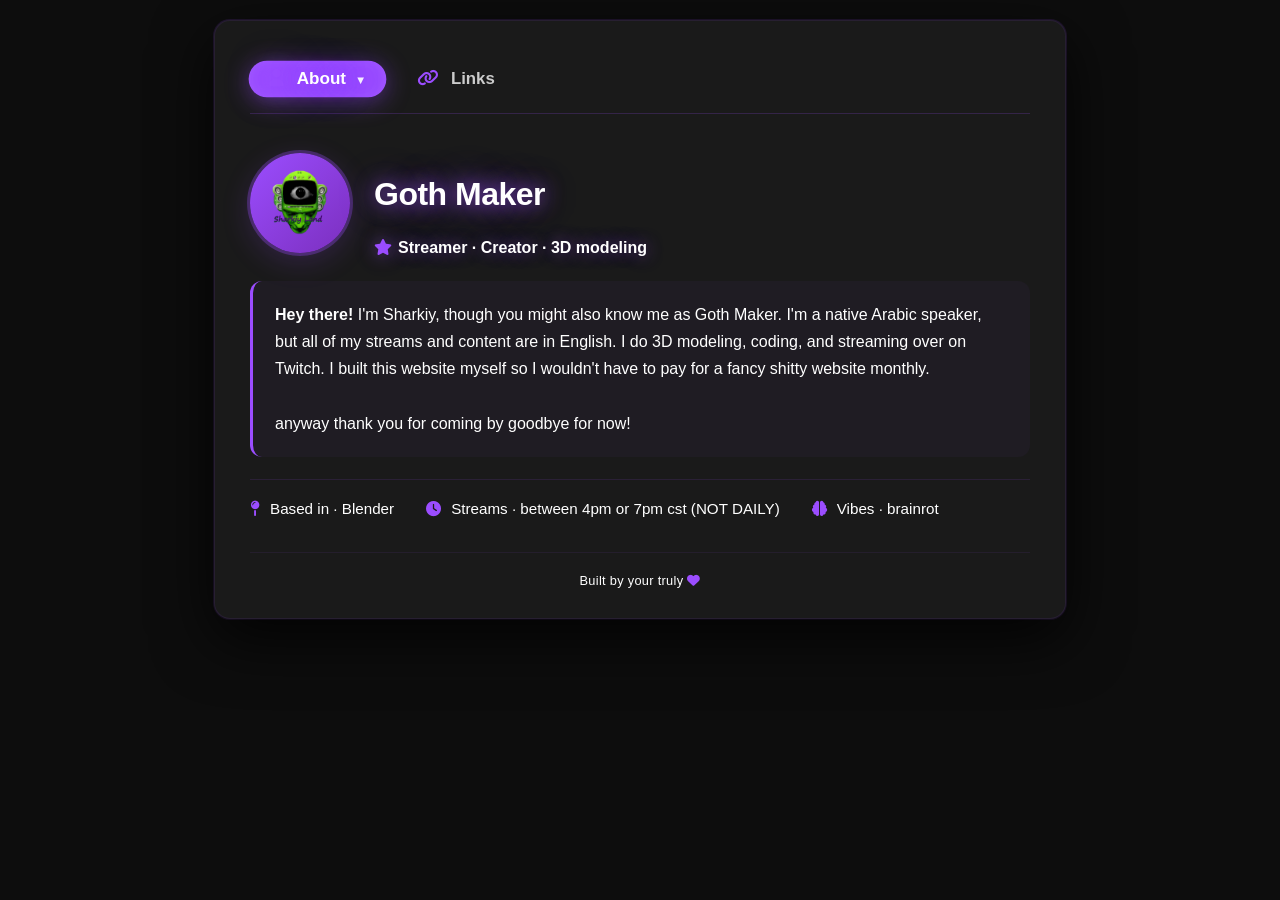
<file: about.html>
<!DOCTYPE html>
<html lang="en">
<head>
  <meta charset="UTF-8" />
  <meta name="viewport" content="width=device-width, initial-scale=1.0" />
  <title>About Me</title>
  <!-- Keep the icons -->
  <link rel="stylesheet" href="https://cdnjs.cloudflare.com/ajax/libs/font-awesome/6.0.0-beta3/css/all.min.css" />

  <style>
    /* ============================================================
       FORCE EVERYTHING WHITE (overrides any external CSS)
       ============================================================ */
    /* ALL text = white */
    * {
      color: #ffffff !important;
    }

    /* But icons must stay purple (except on hover) */
    .fas, .fab, .far, .fa, .icon i, 
    .fa-star, .fa-heart, .fa-envelope, .fa-map-pin, .fa-clock, .fa-brain,
    .link-card .icon i {
      color: var(--purple-primary) !important;
    }
    /* On hover, icons turn white */
    .link-card:hover .icon i {
      color: #ffffff !important;
    }
    /* Heart stays purple */
    .fa-heart {
      color: var(--purple-primary) !important;
    }
    /* Arrow icon in link cards */
    .link-card .arrow i {
      color: #ffffff !important;
    }
    .link-card:hover .arrow i {
      color: var(--purple-primary) !important;
    }

    /* ============================================================
       PAGE SWITCHING & LAYOUT
       ============================================================ */
    :root {
      --bg-primary: #0d0d0d;
      --bg-secondary: #1a1a1a;
      --bg-card: #222;
      --purple-primary: #9b4dff;
      --purple-secondary: #7b2fbe;
      --radius: 16px;
    }

    .page {
      display: none;
    }
    .page.active {
      display: block;
      animation: fadeUp 0.3s ease;
    }

    @keyframes fadeUp {
      0% { opacity: 0; transform: translateY(10px); }
      100% { opacity: 1; transform: translateY(0); }
    }

    body {
      padding: 0;
      background: var(--bg-primary);
      min-height: 100vh;
      display: flex;
      flex-direction: column;
      align-items: center;
      justify-content: flex-start;
      margin: 0;
      font-family: 'Inter', sans-serif;
    }

    .container {
      max-width: 780px;
      width: 100%;
      margin: 20px auto;
      background: var(--bg-secondary);
      border-radius: var(--radius);
      padding: 40px 35px 30px;
      box-shadow: 0 20px 60px rgba(0, 0, 0, 0.8), 0 0 0 1px rgba(155, 77, 255, 0.15);
      border: 1px solid rgba(155, 77, 255, 0.10);
    }

    /* ── Tabs ── */
    .nav-tabs {
      display: flex;
      gap: 12px;
      margin-bottom: 35px;
      border-bottom: 1px solid rgba(155, 77, 255, 0.20);
      padding-bottom: 16px;
    }
    .nav-link {
      background: transparent;
      border: none;
      font-size: 1.05rem;
      font-weight: 600;
      padding: 8px 20px;
      border-radius: 40px;
      cursor: pointer;
      transition: all 0.25s ease;
      text-decoration: none;
      display: inline-block;
      color: #cccccc !important; /* slightly dim for inactive */
    }
    .nav-link:not(.active):hover {
      background: rgba(155, 77, 255, 0.15);
      border-color: rgba(155, 77, 255, 0.25);
      transform: translateY(-2px);
      box-shadow: 0 4px 16px rgba(155, 77, 255, 0.10);
      color: #ffffff !important;
    }
    .nav-link.active {
      background: var(--purple-primary);
      color: #ffffff !important;
      box-shadow: 0 4px 24px rgba(155, 77, 255, 0.45), inset 0 0 12px rgba(255,255,255,0.08);
      transform: scale(1.02);
      text-shadow: 0 0 20px rgba(155, 77, 255, 0.9), 0 0 40px rgba(155, 77, 255, 0.5);
    }
    .nav-link.active::after {
      content: " ▼";
      font-size: 0.7rem;
      opacity: 0.9;
      margin-left: 4px;
    }

    /* ── About page ── */
    .about-header {
      display: flex;
      align-items: center;
      gap: 24px;
      flex-wrap: wrap;
      margin-bottom: 24px;
    }
    .avatar {
      width: 100px;
      height: 100px;
      border-radius: 50%;
      background: linear-gradient(135deg, var(--purple-primary), var(--purple-secondary));
      display: flex;
      align-items: center;
      justify-content: center;
      font-size: 3rem;
      font-weight: 700;
      box-shadow: 0 0 0 3px rgba(155, 77, 255, 0.3), 0 8px 30px rgba(155, 77, 255, 0.20);
      flex-shrink: 0;
      overflow: hidden;
    }
    .avatar img {
      width: 100%;
      height: 100%;
      object-fit: cover;
      display: block;
    }
    .about-title h1 {
      font-size: 2rem;
      font-weight: 700;
      letter-spacing: -0.5px;
      text-shadow: 0 0 20px rgba(155, 77, 255, 0.8),
                   0 0 40px rgba(155, 77, 255, 0.4),
                   0 0 80px rgba(155, 77, 255, 0.2);
    }
    .tagline {
      font-weight: 600;
      font-size: 1rem;
      margin-top: 4px;
      display: block;
      text-shadow: 0 0 16px rgba(155, 77, 255, 0.5),
                   0 0 32px rgba(155, 77, 255, 0.2);
    }
    .about-bio {
      font-size: 1rem;
      line-height: 1.7;
      margin: 18px 0 10px;
      background: rgba(155, 77, 255, 0.04);
      padding: 20px 22px;
      border-radius: 12px;
      border-left: 3px solid var(--purple-primary);
    }
    .about-details {
      display: flex;
      flex-wrap: wrap;
      gap: 18px 32px;
      margin-top: 22px;
      padding-top: 20px;
      border-top: 1px solid rgba(155, 77, 255, 0.12);
    }
    .about-details span {
      display: flex;
      align-items: center;
      gap: 10px;
      font-size: 0.95rem;
    }

    /* ── Links page ── */
    .links-grid {
      display: grid;
      grid-template-columns: 1fr;
      gap: 16px;
      margin-top: 8px;
    }
    .link-card {
      display: flex;
      align-items: center;
      gap: 18px;
      background: var(--bg-card);
      padding: 18px 24px;
      border-radius: 14px;
      text-decoration: none;
      border: 1px solid rgba(155, 77, 255, 0.10);
      transition: all 0.25s ease;
      position: relative;
      overflow: hidden;
      cursor: pointer;
    }
    .link-card:hover {
      transform: translateY(-3px);
      background: #2a1a3a;
      border-color: var(--purple-primary);
      box-shadow: 0 8px 30px rgba(155, 77, 255, 0.15);
    }
    .link-card .icon {
      font-size: 2rem;
      width: 52px;
      height: 52px;
      display: flex;
      align-items: center;
      justify-content: center;
      border-radius: 12px;
      background: rgba(155, 77, 255, 0.12);
      flex-shrink: 0;
      transition: all 0.25s ease;
    }
    .link-card:hover .icon {
      background: var(--purple-primary);
      box-shadow: 0 0 24px rgba(155, 77, 255, 0.30);
    }
    .link-card .info {
      flex: 1;
    }
    .link-card .info .platform {
      font-weight: 600;
      font-size: 1.1rem;
      display: block;
    }
    .link-card .info .handle {
      font-size: 0.9rem;
    }
    .link-card .arrow {
      font-size: 1.2rem;
      transition: all 0.25s ease;
    }
    .link-card:hover .arrow {
      transform: translateX(4px);
    }

    /* ── Footer ── */
    .footer {
      margin-top: 35px;
      text-align: center;
      font-size: 0.8rem;
      border-top: 1px solid rgba(155, 77, 255, 0.08);
      padding-top: 20px;
      letter-spacing: 0.3px;
    }

    /* ── Responsive ── */
    @media (max-width: 500px) {
      .container {
        padding: 24px 18px 20px;
        margin: 10px auto;
      }
      .about-header {
        flex-direction: column;
        text-align: center;
      }
      .avatar {
        width: 80px;
        height: 80px;
      }
      .about-title h1 {
        font-size: 1.6rem;
      }
      .nav-tabs {
        justify-content: center;
        gap: 8px;
      }
      .nav-link {
        font-size: 0.95rem;
        padding: 6px 16px;
      }
      .link-card {
        padding: 14px 18px;
      }
      .link-card .icon {
        width: 44px;
        height: 44px;
        font-size: 1.6rem;
      }
    }
  </style>
</head>
<body>

<div class="container">

  <!-- ===== TABS ===== -->
  <nav class="nav-tabs">
    <a class="nav-link active" data-tab="about-tab">
      <i class="fas fa-user" style="margin-right: 8px;"></i> About
    </a>
    <a class="nav-link" data-tab="links-tab">
      <i class="fas fa-link" style="margin-right: 8px;"></i> Links
    </a>
  </nav>

  <!-- ===== ABOUT PAGE ===== -->
  <section class="page active" id="about-tab">
    <div class="about-header">
      <div class="avatar">
        <img src="icons/Sharkiy Land.png" alt="Sharkiy Land 2v" />
      </div>
      <div class="about-title">
        <h1>Goth Maker</h1>
        <span class="tagline"><i class="fas fa-star" style="margin-right: 6px;"></i>Streamer · Creator · 3D modeling</span>
      </div>
    </div>

    <div class="about-bio">
      <strong>Hey there!</strong> I'm Sharkiy, though you might also know me as Goth Maker. I'm a native Arabic speaker, but all of my streams and content are in English. I do 3D modeling, coding, and streaming over on Twitch. I built this website myself so I wouldn't have to pay for a fancy shitty website monthly.
      <br><br>
      anyway thank you for coming by goodbye for now!
    </div>

    <div class="about-details">
      <span><i class="fas fa-map-pin"></i> Based in · Blender</span>
      <span><i class="fas fa-clock"></i> Streams · between 4pm or 7pm cst (NOT DAILY)</span>
      <span><i class="fas fa-brain" style="color: #ff6b9d;"></i> Vibes · brainrot</span>
    </div>
  </section>

  <!-- ===== LINKS PAGE ===== -->
  <section class="page" id="links-tab">
    <h2 style="font-weight: 600; font-size: 1.4rem; margin-bottom: 6px;">
      <i class="fas fa-hashtag" style="color: var(--purple-primary); margin-right: 10px;"></i>Connect with me
    </h2>
    <p style="margin-bottom: 22px; font-size: 0.95rem;">
      Click any card to visit my socials
    </p>

    <div class="links-grid">
      <a href="https://www.twitch.tv/sharkiyexe" target="_blank" rel="noopener noreferrer" class="link-card">
        <span class="icon"><i class="fab fa-twitch"></i></span>
        <span class="info">
          <span class="platform">twitch</span>
          <span class="handle">@sharkiyexe</span>
        </span>
        <span class="arrow"><i class="fas fa-chevron-right"></i></span>
      </a>

    <div class="links-grid">
      <a href="https://youtube.com/@sharkiyexe" target="_blank" rel="noopener noreferrer" class="link-card">
        <span class="icon"><i class="fab fa-youtube"></i></span>
        <span class="info">
          <span class="platform">youtube</span>
          <span class="handle">@sharkiyexe</span>
        </span>
        <span class="arrow"><i class="fas fa-chevron-right"></i></span>
      </a>

      <div class="links-grid">
      <a href="https://youtube.com/@sharkiystream" target="_blank" rel="noopener noreferrer" class="link-card">
        <span class="icon"><i class="fab fa-youtube"></i></span>
        <span class="info">
          <span class="platform">youtube (Streaming)</span>
          <span class="handle">@SharkiyStream</span>
        </span>
        <span class="arrow"><i class="fas fa-chevron-right"></i></span>
      </a>

      <a href="https://twitter.com/sharkiyexe" target="_blank" rel="noopener noreferrer" class="link-card">
        <span class="icon"><i class="fab fa-twitter"></i></span>
        <span class="info">
          <span class="platform">Twitter / X</span>
          <span class="handle">@sharkiyexe</span>
        </span>
        <span class="arrow"><i class="fas fa-chevron-right"></i></span>
      </a>

      <a href="https://instagram.com/sharkiyexe" target="_blank" rel="noopener noreferrer" class="link-card">
        <span class="icon"><i class="fab fa-instagram"></i></span>
        <span class="info">
          <span class="platform">Instagram</span>
          <span class="handle">@sharkiyexe</span>
        </span>
        <span class="arrow"><i class="fas fa-chevron-right"></i></span>
      </a>

      <!-- ADD MORE LINKS HERE (copy one block above) -->
    </div>

    <div style="margin-top: 24px; font-size: 0.9rem; text-align: center; border-top: 1px solid rgba(155,77,255,0.08); padding-top: 20px;">
      <i class="fas fa-envelope" style="color: var(--purple-primary); margin-right: 8px;"></i>
      Sharkiy.art@gmail.com
    </div>
  </section>

  <!-- ===== FOOTER ===== -->
  <div class="footer">
    Built by your truly <i class="fas fa-heart" style="color: var(--purple-primary);"></i>
  </div>

</div>

<!-- ===== TAB SWITCHING ===== -->
<script>
  const tabs = document.querySelectorAll('.nav-link[data-tab]');
  const pages = {
    about: document.getElementById('about-tab'),
    links: document.getElementById('links-tab')
  };

  tabs.forEach(tab => {
    tab.addEventListener('click', function(e) {
      e.preventDefault();
      tabs.forEach(t => t.classList.remove('active'));
      this.classList.add('active');
      Object.values(pages).forEach(p => p.classList.remove('active'));
      const tabId = this.dataset.tab;
      if (tabId === 'about-tab') pages.about.classList.add('active');
      else if (tabId === 'links-tab') pages.links.classList.add('active');
    });
  });
</script>

</body>
</html>
</file>
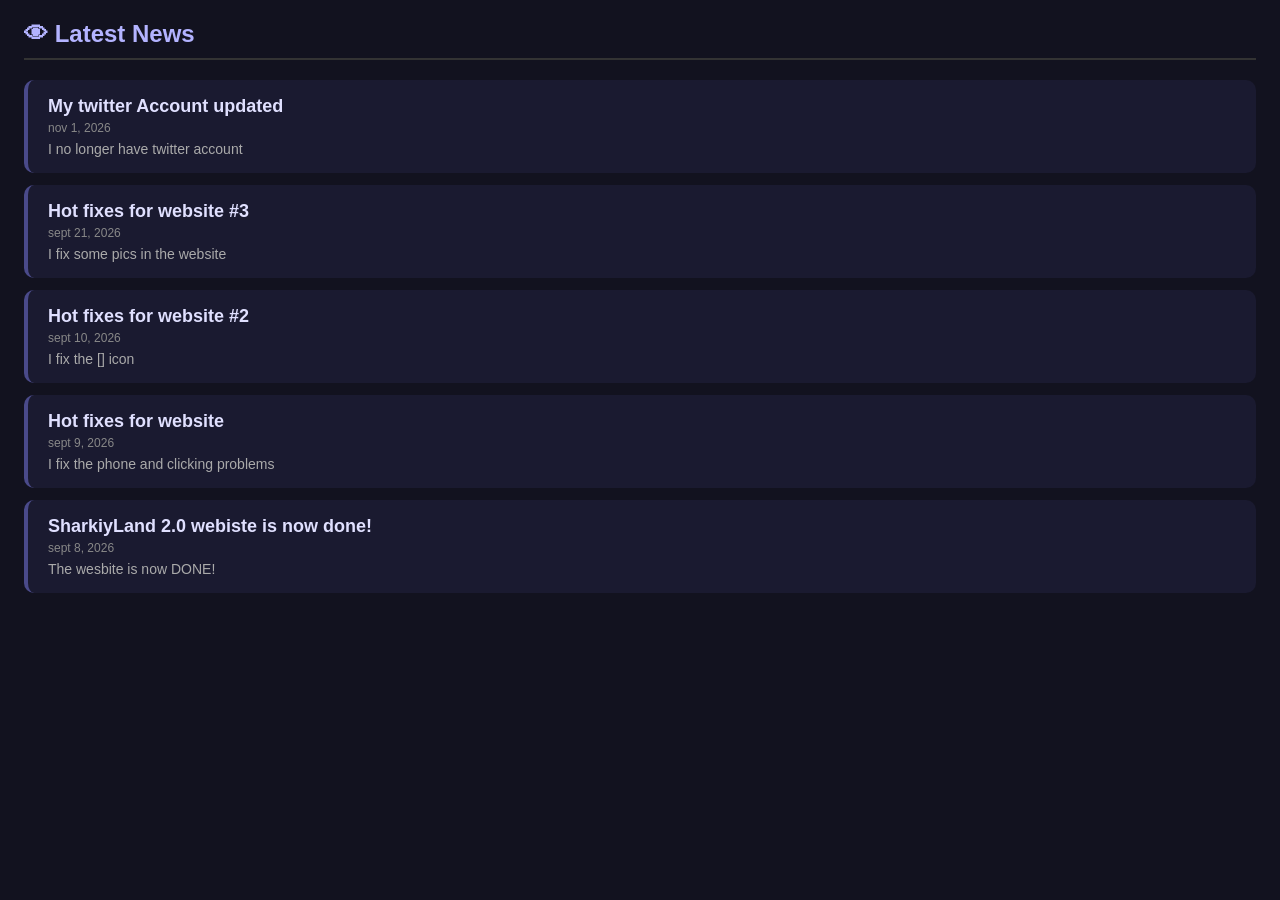
<file: news.html>
<!DOCTYPE html>
<html lang="en">
<head>
  <meta charset="UTF-8" />
  <meta name="viewport" content="width=device-width, initial-scale=1.0" />
  <title>News</title>
  <style>
    /* ============================================================
       NEWS APP STYLES – edit colors, fonts, etc.
       ============================================================ */
    * {
      margin: 0;
      padding: 0;
      box-sizing: border-box;
      font-family: 'Segoe UI', Tahoma, sans-serif;
    }
    body {
      background: #12121f;
      color: #ddd;
      height: 100vh;
      overflow: hidden;
      display: flex;
      flex-direction: column;
    }
    #news-container {
      padding: 20px 24px;
      flex: 1;
      overflow-y: auto;
    }
    h1 {
      font-size: 24px;
      color: #b3b3ff;
      margin-bottom: 20px;
      border-bottom: 2px solid #333;
      padding-bottom: 10px;
    }

    /* ---- News list ---- */
    .news-item {
      background: #1a1a30;
      border-radius: 10px;
      padding: 16px 20px;
      margin-bottom: 12px;
      cursor: pointer;
      border-left: 4px solid #4a4a8a;
      transition: background 0.2s, border-color 0.2s;
    }
    .news-item:hover {
      background: #222244;
      border-color: #7f7fcf;
    }
    .news-item h3 {
      font-size: 18px;
      color: #e0e0ff;
      margin-bottom: 4px;
    }
    .news-item .date {
      font-size: 12px;
      color: #888;
      margin-bottom: 6px;
    }
    .news-item .summary {
      font-size: 14px;
      color: #aaa;
    }
    .news-item .full-content {
      display: none;
      margin-top: 12px;
      padding-top: 12px;
      border-top: 1px solid #333;
      font-size: 14px;
      line-height: 1.7;
      color: #ccc;
    }
    .news-item.expanded .full-content {
      display: block;
    }
    .news-item.expanded {
      border-left-color: #b3b3ff;
      background: #1e1e38;
    }

    /* ============================================================
       🖼️ IMAGE SUPPORT (NEW)
       – Add <img src="..."> inside the `full:` field to show images
       ============================================================ */
    .full-content img {
      max-width: 100%;
      height: auto;
      border-radius: 8px;
      margin: 12px 0;
      display: block;
      border: 1px solid #3a3a5a;
    }
    /* Optional caption under an image */
    .full-content .caption {
      font-size: 12px;
      color: #888;
      text-align: center;
      margin-top: -6px;
      margin-bottom: 14px;
      font-style: italic;
    }
  </style>
</head>
<body>
<div id="news-container">
  <h1>👁 Latest News</h1>
  <div id="news-list"></div>
</div>

<script>

  const newsData = [

  {
      title: "My twitter Account updated",
      date: "nov 1, 2026",
      summary: "I no longer have twitter account",
      full: `
        <p>So my account knowing as Goth maker has been locked do to "my age being under 18" even tho I am 23 year old man. And they have my ID linked to my account but.. becuase of the AI running the whole website there is nothing I can do. so for now on I am making a break and focus on other stuff.. thank for 12k followrs and I hope you all have nice day until. until next time!</p>
        <img src="news/myacc.png" alt="description" />
        <div class="caption"></div>
      `,
    },


   {
      title: "Hot fixes for website #3",
      date: "sept 21, 2026",
      summary: "I fix some pics in the website",
      full: `
        <p>special thanks to twitter user goes by @autotautologica for telling me about the png's problems. you are cool for that <3!! </p>
        <img src="news/thanknote.png" alt="description" />
        <div class="caption"></div>
      `,
    },

    {
      title: "Hot fixes for website #2",
      date: "sept 10, 2026",
      summary: "I fix the [] icon",
      full: `
        <p>the [] icon is now fixed and it should work now like it should. the icon was making multiple taps overlap and never close then clicking on it again. but now its fixed."</p>
        <img src="images/haru.gif" alt="description" />
        <div class="caption"></div>
      `,
    },
    {
      title: "Hot fixes for website",
      date: "sept 9, 2026",
      summary: "I fix the phone and clicking problems",
      full: "So I had an idea that I should make the website duoble click to open the apps and others. but it end up being confusing for some people so I change it back to 1 click to open the apps. I also fix when open website from phone it don't hopefully zoom in the website. that it thank you all! <3",
    },
    {
      title: "SharkiyLand 2.0 webiste is now done!",
      date: "sept 8, 2026",
      summary: "The wesbite is now DONE!",
      full: "It took me like whole week working on this website and now it's finally done. I hope you enjoy it and I hope you like it. I will be updating this website in the future so stay tuned for more updates.",
    },
  ];

  const newsList = document.getElementById('news-list');

  // Render news items
  newsData.forEach((item, index) => {
    const div = document.createElement('div');
    div.className = 'news-item';
    div.innerHTML = `
      <h3>${item.title}</h3>
      <div class="date">${item.date}</div>
      <div class="summary">${item.summary}</div>
      <div class="full-content">${item.full}</div>
    `;
    // Toggle expanded on click
    div.addEventListener('click', () => {
      div.classList.toggle('expanded');
    });
    newsList.appendChild(div);
  });
</script>
</body>
</html>
</file>
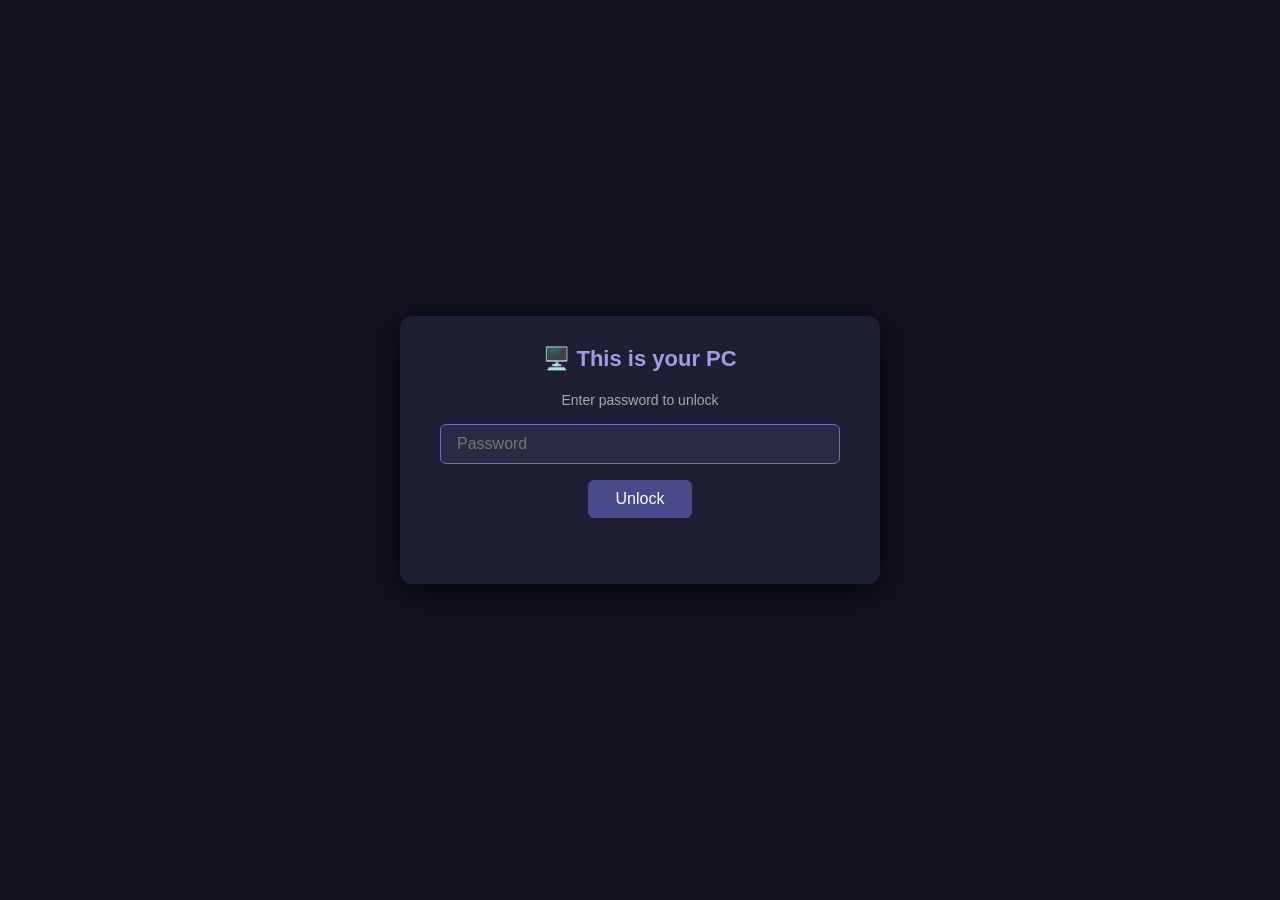
<file: pc.html>
<!DOCTYPE html>
<html lang="en">
<head>
  <meta charset="UTF-8" />
  <meta name="viewport" content="width=device-width, initial-scale=1.0" />
  <title>This is your PC</title>
  <!-- You can link a separate CSS here if you want, but we keep it simple -->
  <style>
    /* ============================================================
       PC APP STYLES (edit colors here if you like)
       –––––––––––––––––––––––––––––––––––––––––––––––––––––––––––– */
    * {
      margin: 0;
      padding: 0;
      box-sizing: border-box;
      font-family: 'Segoe UI', Tahoma, sans-serif;
    }
    body {
      background: #12121f;
      color: #ddd;
      display: flex;
      justify-content: center;
      align-items: center;
      height: 100vh;
      overflow: hidden;
    }
    #pc-container {
      background: #1e1e34;
      border-radius: 12px;
      padding: 30px 40px;
      width: 90%;
      max-width: 480px;
      box-shadow: 0 8px 30px rgba(0,0,0,0.8);
      text-align: center;
    }
    h1 {
      font-size: 22px;
      margin-bottom: 20px;
      color: #9f9fdf;
    }
    #lock-screen {
      display: flex;
      flex-direction: column;
      gap: 16px;
      align-items: center;
    }
    #lock-screen input {
      padding: 10px 16px;
      border-radius: 6px;
      border: 1px solid #444;
      background: #2a2a44;
      color: #eee;
      font-size: 16px;
      width: 100%;
      outline: none;
    }
    #lock-screen input:focus {
      border-color: #6f6fcf;
    }
    #lock-screen button {
      padding: 10px 28px;
      background: #4a4a8a;
      border: none;
      border-radius: 6px;
      color: #fff;
      font-size: 16px;
      cursor: pointer;
      transition: background 0.2s;
    }
    #lock-screen button:hover {
      background: #5a5aaa;
    }
    #lock-error {
      color: #ff6b6b;
      font-size: 14px;
      min-height: 20px;
    }
    #pc-content {
      display: none;
      flex-direction: column;
      gap: 14px;
      text-align: left;
    }
    #pc-content p {
      font-size: 14px;
      line-height: 1.7;
      color: #bbb;
    }
    #pc-content .highlight {
      color: #b3b3ff;
      font-weight: 600;
    }
    #pc-content .small-note {
      font-size: 12px;
      color: #888;
      border-top: 1px solid #333;
      padding-top: 12px;
      margin-top: 8px;
    }
  </style>
</head>
<body>
<div id="pc-container">
  <h1>🖥️ This is your PC</h1>

  <!-- LOCK SCREEN -->
  <div id="lock-screen">
    <p style="color:#aaa; font-size:14px;">Enter password to unlock</p>
    <input type="password" id="password-input" placeholder="Password" autofocus />
    <button id="unlock-btn">Unlock</button>
    <div id="lock-error"></div>
  </div>

  <div id="pc-content">
    <img src="images/lol.png" alt="lol" />
  </div>
</div>

<script>
  const CORRECT_PASSWORD = "67underscore";

  const lockScreen = document.getElementById('lock-screen');
  const pcContent = document.getElementById('pc-content');
  const passwordInput = document.getElementById('password-input');
  const unlockBtn = document.getElementById('unlock-btn');
  const errorEl = document.getElementById('lock-error');

  function tryUnlock() {
    const entered = passwordInput.value.trim();
    if (entered === CORRECT_PASSWORD) {
      lockScreen.style.display = 'none';
      pcContent.style.display = 'flex';
      errorEl.textContent = '';
    } else {
      errorEl.textContent = '❌ Incorrect password. Try again.';
      passwordInput.value = '';
      passwordInput.focus();
    }
  }

  unlockBtn.addEventListener('click', tryUnlock);
  passwordInput.addEventListener('keydown', (e) => {
    if (e.key === 'Enter') tryUnlock();
  });
</script>
</body>
</html>
</file>
